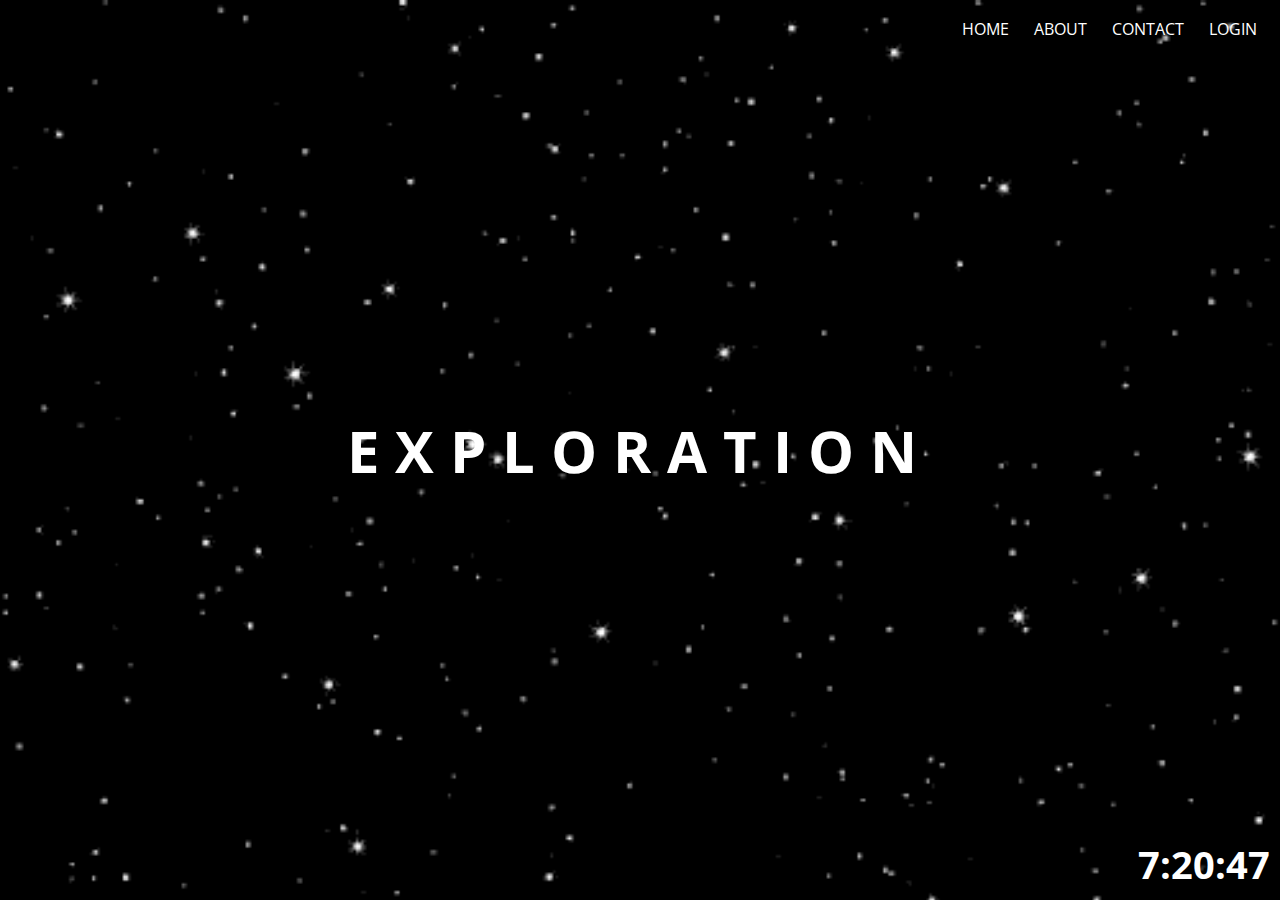
<file: index.html>
<!DOCTYPE html>
<!DOCTYPE html>

<!-- Welcome page-->
<!-- Links @ top right: home about contact login-->
<!-- Display current time? (lower righthand corner)-->

<html>
    <head>
        <meta charset = "utf-8">
        <title>Welcome</title>
        <link href="https://fonts.googleapis.com/css?family=Open+Sans:300,400,700" rel="stylesheet"> 
        <link rel="stylesheet" type="text/css" href="styles.css">
        <script src="display_time.js"></script>
    </head>
    
    <body onload="startTime()">
        <ul>
            <li><a href="login.html">Login</a></li>
            <li><a href="contact.html">Contact</a></li>
            <li class="dropdown"><a href="index.html">About</a>
            <ul class="dropdown-content">
                <li><a href="index.html">Exploration</a></li>
                <li><a href="team.html">Team</a></li>
            </ul>
            </li>
            <li><a href="index.html">Home</a></li>
        </ul>
    
    <center>
        <h1 class="main-header">Exploration</h1>
    </center>
    
    <div id="txt" class="position-time format-time"></div>
    </body>
</html>
</file>
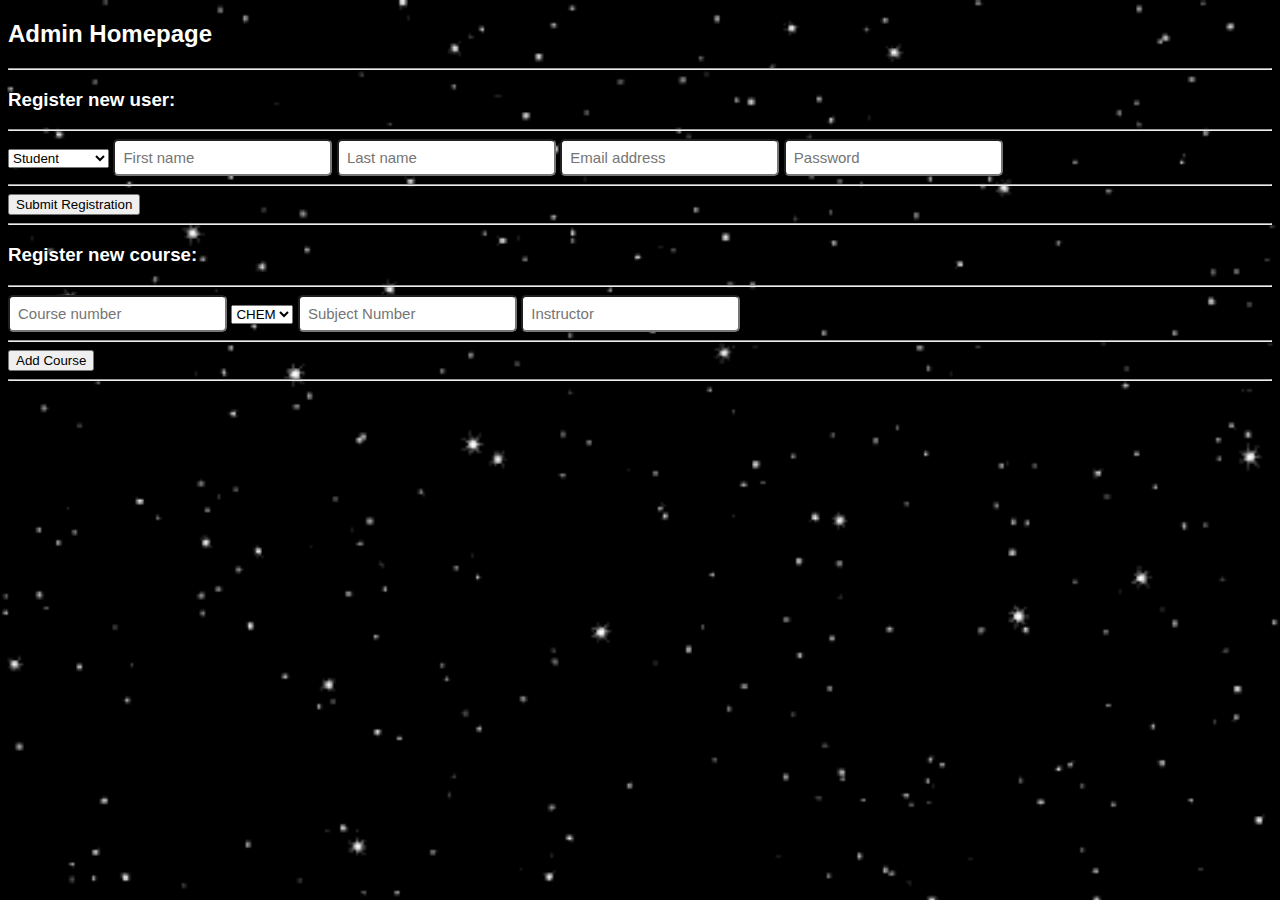
<file: adminview.html>
<!DOCTYPE html>

<!-- Admin view -->

<html>
    <head>
        <link rel="stylesheet" type="text/css" href="styles.css">
    </head>
    <body id="login">
        <div class="container">
            <h2 class="form-signin-heading">Admin Homepage</h2><hr />
            <form class="form-signin" method="post" action="/php/adminfunct.php" style = "display: inline;">
                <!--html/css for adding new user-->
                <h3 class="form-signin-heading">Register new user:</h3><hr />
                
                <select name="acctType">
                    <option value="student">Student</option>
                    <option value="admin">Administrator</option>
                    <option value="staff">Faculty</option>       
                </select>
                <input type="text" class="input-block-level" placeholder="First name" name="txtufname" required  style = "display: inline;"/>
                <input type="text" class="input-block-level" placeholder="Last name" name="txtulname" required  style = "display: inline;"/>
                <input type="text" class="input-block-level" placeholder="Email address" name="txtemail" required  style = "display: inline;"/>
                <input type="password" class="input-block-level" placeholder="Password" name="txtpass" required  style = "display: inline;"/>
                <hr />
                <button class="btn btn-large btn-primary" type="submit" name="btn-register">Submit Registration</button>
                <hr />
            </form>  
        
            <!--html/css for adding new course-->
            <form class="form-signin" method="post" action="/php/adminfunct.php"  style = "display: inline;">  
                <h3 class="form-signin-heading">Register new course:</h3><hr />
                
                <input type="text" class="input-block-level" placeholder="Course number" name="txtcrn" required  style = "display: inline;"/>
                <select name="crssubj">
                    <option value="CHEM">CHEM</option>
                    <option value="CS">CS</option>
                    <option value="MATH">MATH</option>
                <!-- add more subject here *would be cool if the were in alphabetical order*-->
                </select>
                <input type="text" class="input-block-level" placeholder="Subject Number" name="txtsubnum" required  style = "display: inline;"/>
                <!--need to modify so it verifies the instructor is registered-->
                <input type="text" class="input-block-level" placeholder="Instructor" name="txtinstrID" required  style = "display: inline;"/>
                <hr />
                <button type="submit" name="btn-addCourse">Add Course</button>
                <hr />
            </form>
        </div> <!-- /container -->
    </body>
</html>
</file>
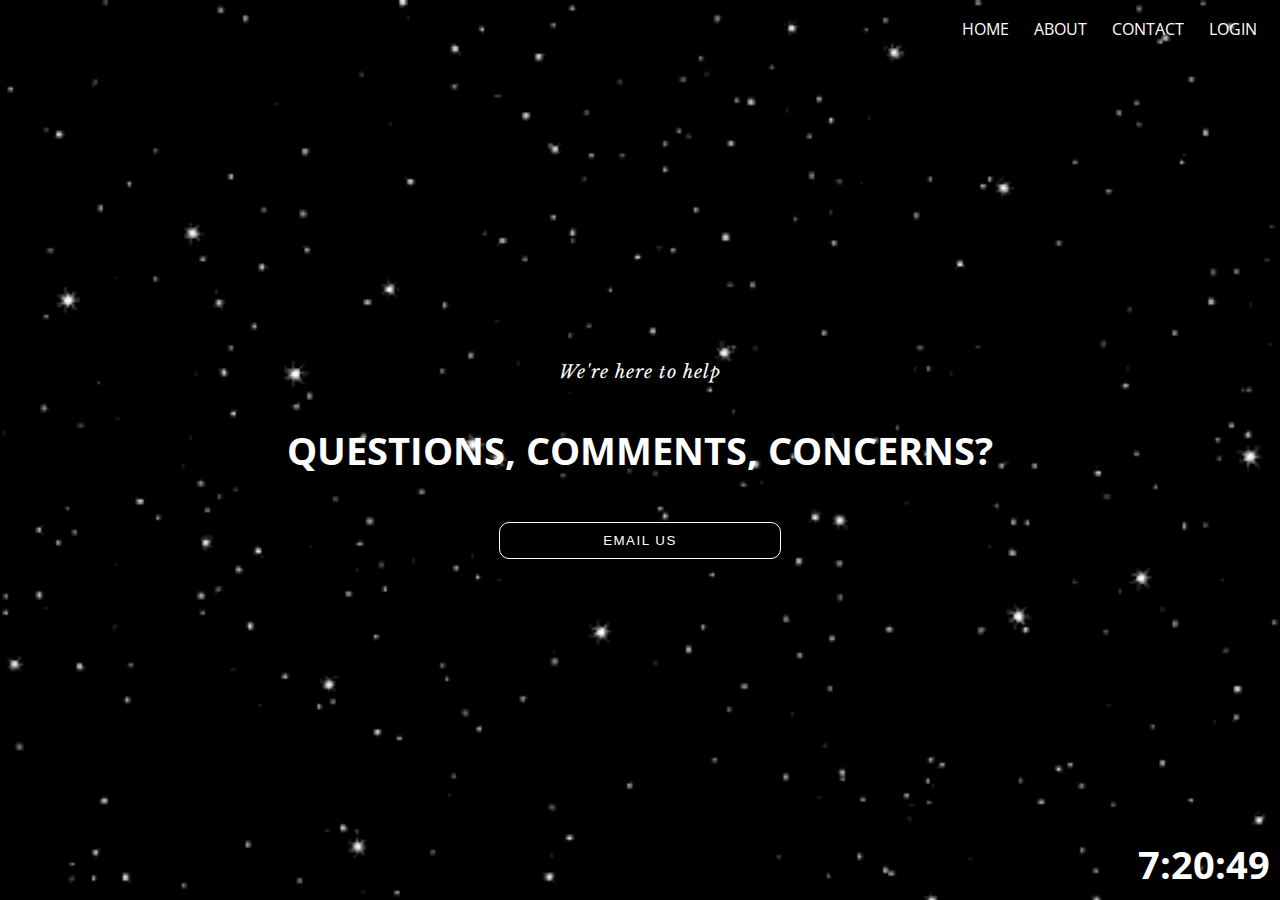
<file: contact.html>
<!DOCTYPE html>

<!-- Contact page-->

<html>
  <head>
    <meta charset = "utf-8">
	<title>Contact</title>
	<link href="https://fonts.googleapis.com/css?family=Open+Sans:300,400,700" rel="stylesheet"> 
	<link href="https://fonts.googleapis.com/css?family=Libre+Baskerville:400,400i,700" rel="stylesheet"> 
	<link rel="stylesheet" type="text/css" href="styles.css">
	<script src="display_time.js"></script>
  </head>
  
  <body onload="startTime()">
    <ul>
	  <li><a href="login.html">Login</a></li>
	  <li><a href="contact.html">Contact</a></li>
	  <li class="dropdown"><a href="index.html">About</a>
		<ul class="dropdown-content">
          <li><a href="index.html">Exploration</a></li>
          <li><a href="team.html">Team</a></li>
		</ul>
	  </li>
	  <li><a href="index.html">Home</a></li>
	</ul>
	
	<center>
	  <p class="italic-type">We're here to help</p>
	  <h3 class="secondary-header">Questions, comments, concerns?</h3>
	  <!-- <form action="mailto:softenglms2017@gmail.com" method="post" enctype="text/plain"> 
	    <input class="btn-outline-light" type="submit" value="Email us">
	  </form> -->
	  <button class="btn-outline-light" onclick="location.href='mailto:softenglms2017@gmail.com';">Email us</button>
	</center>
	
	<div id="txt" class="position-time format-time"></div>
  </body>
</html>
</file>
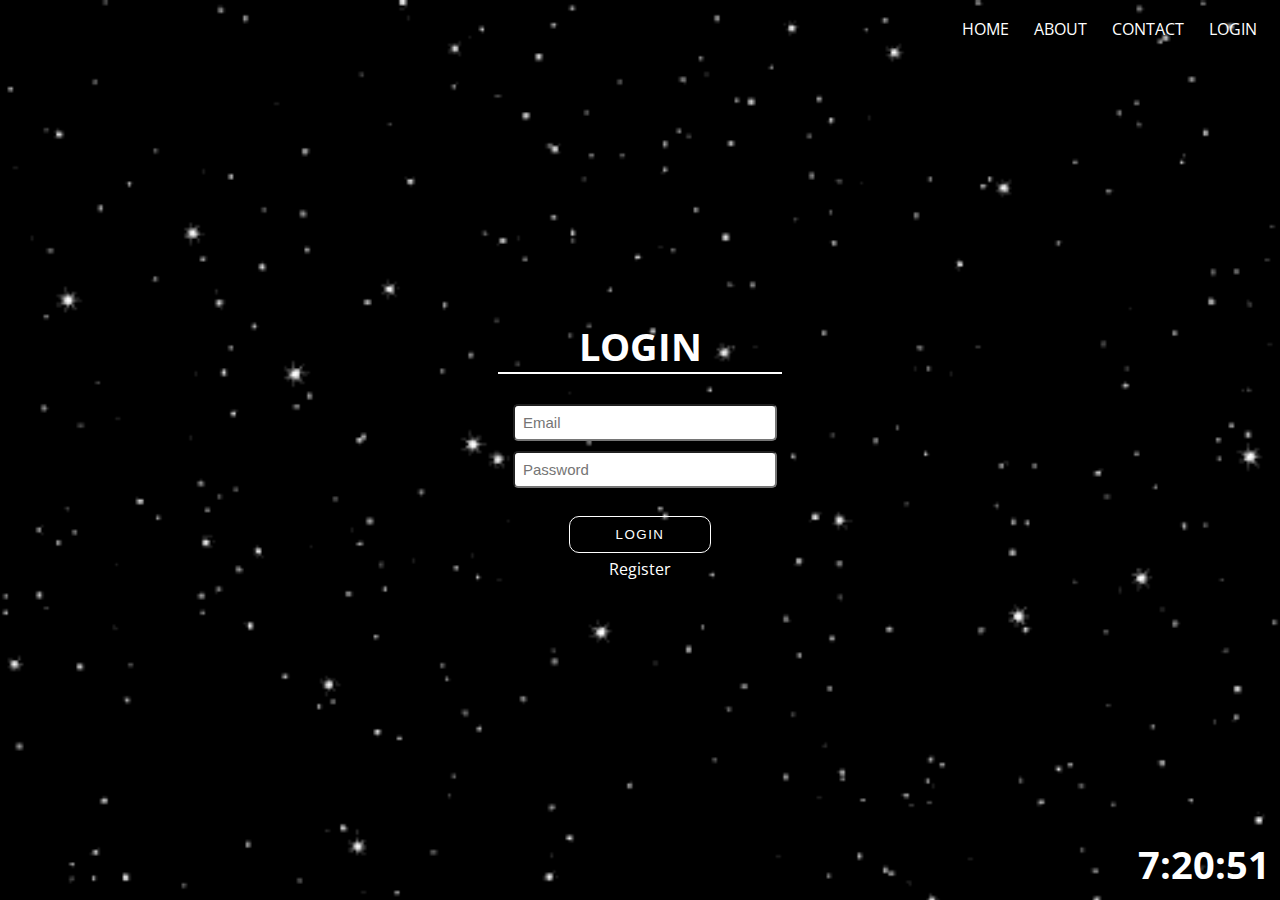
<file: login.html>
<!DOCTYPE html>

<!-- Login page -->
<!-- Add a "register" link next to login button -->

<html>
  <head>
    <meta charset = "utf-8">
	<title>Login</title>
	<link href="https://fonts.googleapis.com/css?family=Open+Sans:300,400,700" rel="stylesheet">
    <link rel="stylesheet" type="text/css" href="styles.css">
	<script src="display_time.js"></script> 
 </head>

  <body onload="startTime()">
    <ul>
	  <li><a href="login.html">Login</a></li>
	  <li><a href="contact.html">Contact</a></li>
	  <li class="dropdown"><a href="index.html">About</a>
		<ul class="dropdown-content">
          <li><a href="index.html">Exploration</a></li>
          <li><a href="team.html">Team</a></li>
		</ul>
	  </li>
	  <li><a href="index.html">Home</a></li>
	</ul>
	
    <center>
	<h3 class="secondary-header header-underline">Login</h3>
	<form method="post" action="/php/login.php">
	  <div class="form-group">
	    <input name="email" type="text" size="25"  placeholder="Email">
	  </div>
	  <div class="form-group">
        <input name="password" type="password" size="25" placeholder="Password">
	  </div>
      <div class="login">
	    <input class="btn-outline-light larger-btn" type="submit" value="Login" name="btn-login">
	    <a href="newuser.html">Register</a>
	  </div>
	</form>
	</center>
	
	<div id="txt" class="position-time format-time"></div>
  </body>
</html>
</file>
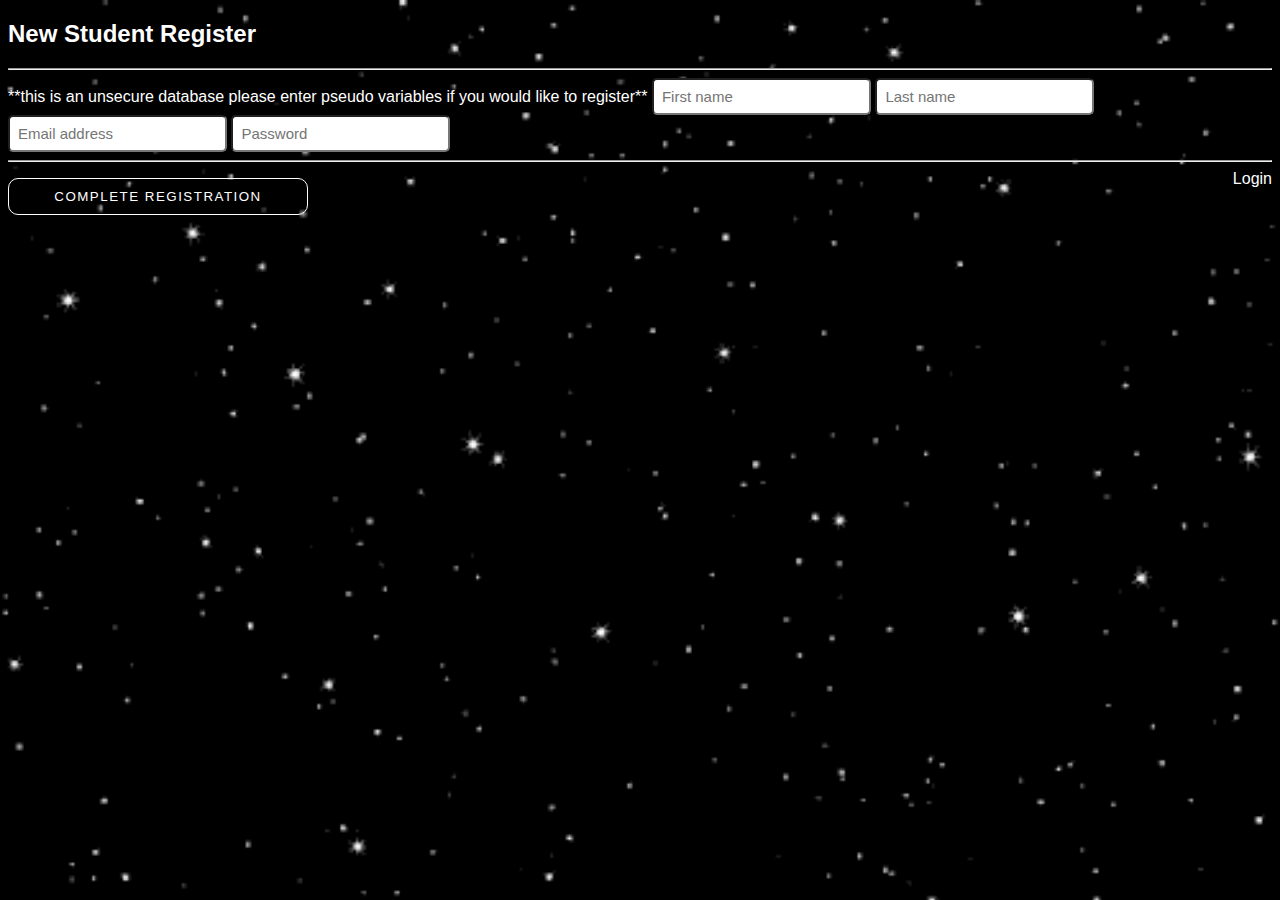
<file: newuser.html>
<!DOCTYPE html>
<html>
    <head>
        <title>New Student Register</title>
        <link rel="stylesheet" type="text/css" href="styles.css">
    </head>
    
    <body id="login">
        <div class="container" style ="display: inline;">
            <form class="form-signin" method="post" action="/php/register.php" style ="display: inline;">
            <h2 class="form-signin-heading">New Student Register</h2><hr />
            <fontm style = "color: white">**this is an unsecure database please enter pseudo variables if you would like to register**</font>
            <input type="text" class="input-block-level" placeholder="First name" name="txtufname" required />
            <input type="text" class="input-block-level" placeholder="Last name" name="txtulname" required />
            <input type="text" class="input-block-level" placeholder="Email address" name="txtemail" required />
            <input type="password" class="input-block-level" placeholder="Password" name="txtpass" required />
            <hr />
            <input class="btn-outline-light larger-btn" type="Submit" value="Complete Registration" name="btn-register" style ="width: 300px;">
            <a href="login.html" style="float:right;" class="btn btn-large">Login</a>
            </form>
        </div> <!-- /container -->
    </body>
</html>
</file>
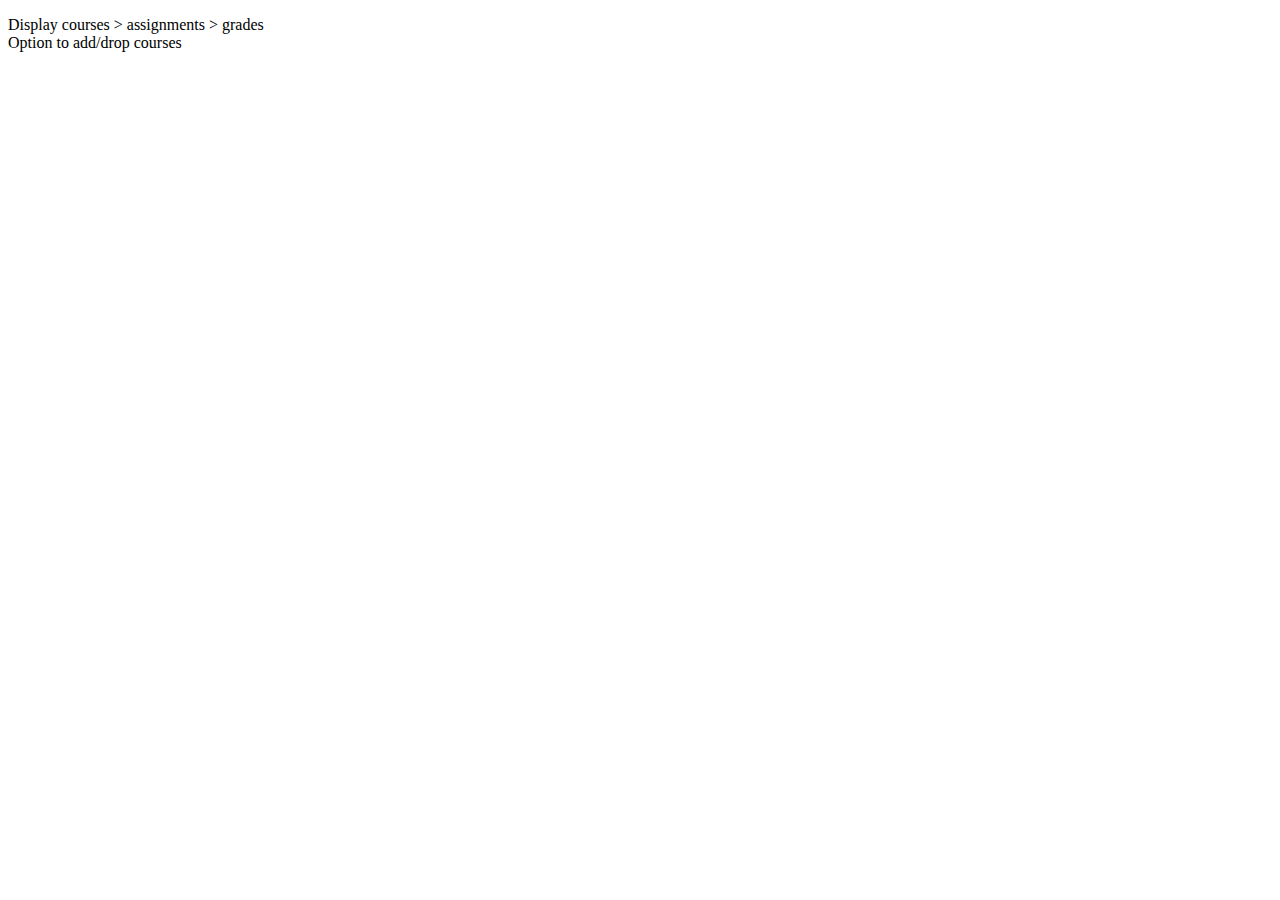
<file: studentview.html>
<!DOCTYPE html>

<!-- Student view -->

<html>
  <head>
    <meta charset = "utf-8">
	<title>Student</title>
  </head>

  <body>
    <p>
	Display courses > assignments > grades <br>
	Option to add/drop courses <br>
	</p>
  </body>
</html>
</file>
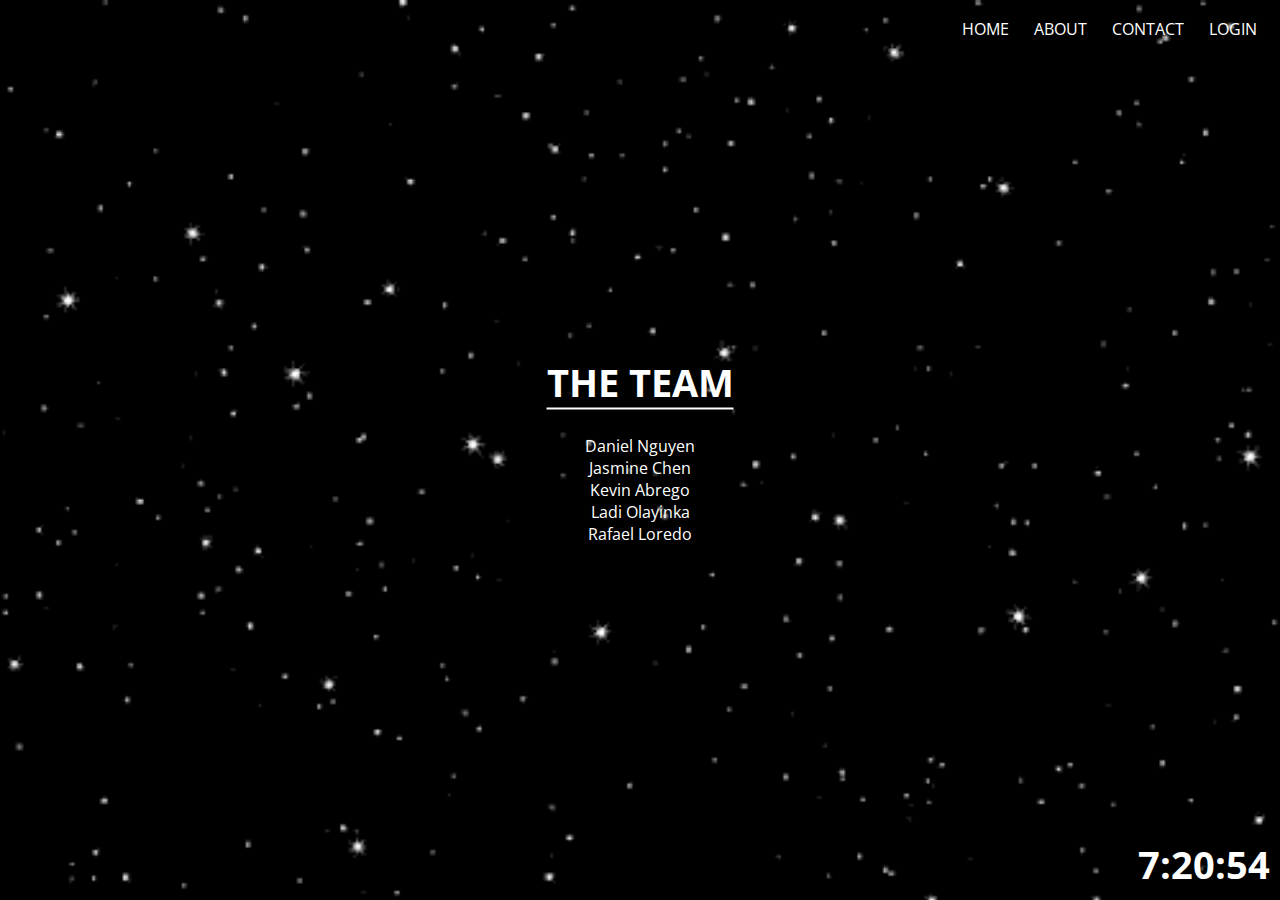
<file: team.html>
<!DOCTYPE html>

<!-- Team page-->

<html>
  <head>
    <meta charset = "utf-8">
	<title>Team</title>
	<link href="https://fonts.googleapis.com/css?family=Open+Sans:300,400,700" rel="stylesheet"> 
    <link rel="stylesheet" type="text/css" href="styles.css">
	<script src="display_time.js"></script>
  </head>
  
  <body onload="startTime()">
    <ul>
	  <li><a href="login.html">Login</a></li>
	  <li><a href="contact.html">Contact</a></li>
	  <li class="dropdown"><a href="index.html">About</a>
		<ul class="dropdown-content">
          <li><a href="index.html">Exploration</a></li>
          <li><a href="team.html">Team</a></li>
		</ul>
	  </li>
	  <li><a href="index.html">Home</a></li>
	</ul>
	
	<center>
	  <h3 class="secondary-header header-underline">The team</h3>
	  <a href="https://github.com/dnguyen1229">Daniel Nguyen</a><br>
      <a href="https://github.com/casminejhen">Jasmine Chen<br>
      <a href="https://github.com/Kunigaz">Kevin Abrego<br>
      <a href="#">Ladi Olayinka<br>
      <a href="#">Rafael Loredo<br>
	</center>
	
	<div id="txt" class="position-time format-time"></div>
  </body>
</html>
</file>
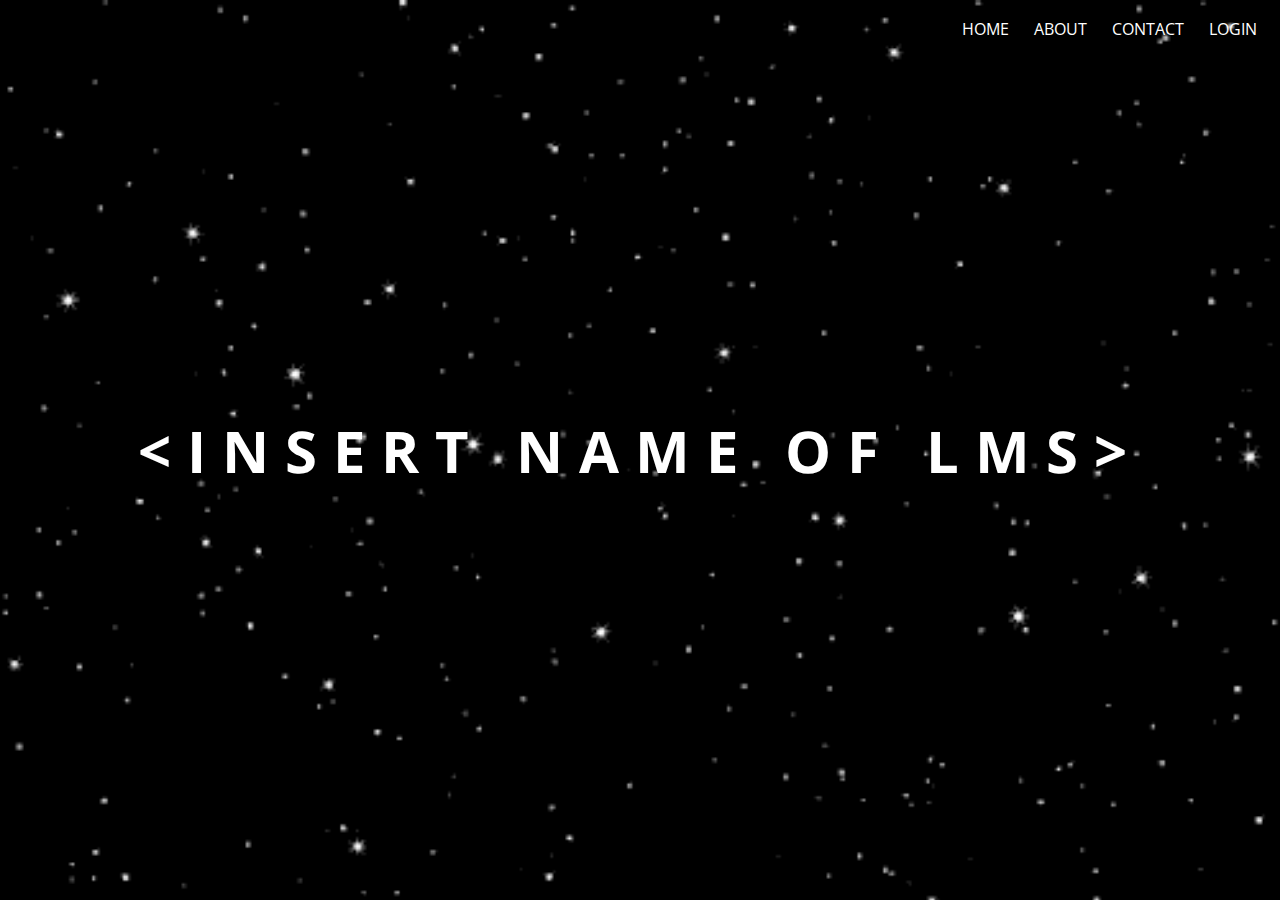
<file: welcome.html>
<!DOCTYPE html>

<!-- Welcome page-->
<!-- Links @ top right: home about contact login-->

<html>
  <head>
    <meta charset = "utf-8">
	<title>Welcome</title>
	<link href="https://fonts.googleapis.com/css?family=Open+Sans:300,400,700" rel="stylesheet"> 
    <link rel="stylesheet" type="text/css" href="styles.css">
  </head>
  
  <body>
    <ul>
	  <li><a href="login.html">Login</a></li>
	  <li><a href="contact.html">Contact</a></li>
	  <li class="dropdown"><a href="welcome.html">About</a>
		<ul class="dropdown-content">
          <li><a href="welcome.html">LMS</a></li>
          <li><a href="team.html">Team</a></li>
		</ul>
	  </li>
	  <li><a href="welcome.html">Home</a></li>
	</ul>
	
	<center>
	<h1 class="main-header">&#60Insert name of LMS&#62;</h1>
	</center>
  </body>
</html>
</file>
<file: styles.css>
/* External style sheet */

/* Used for:
index.html

team.html
contact.html
login.html
 */

a, input[type=submit] {
  transition: color 0.3s;
}

body {
  font-family: 'Open Sans', sans-serif;
  color: white;
  background-image: url("stars.gif");
  background-size: cover;
  background-repeat: no-repeat; 
  background-color: black;
}

a {
  color: white;
  text-decoration: none;
}

.italic-type {
  color: #fff;
  font-family: 'Libre Baskerville', sans-serif;
  font-size: 18px;
  font-style: italic;
  font-weight: 400;
  letter-spacing: 1px;
  line-height: 1.5em;
  text-transform: none;
}

center {
  position: absolute;
  top: 50%;
  left: 50%;
  margin-right: -50%;
  transform: translate(-50%, -50%);
}

form {
  display: flex;
  flex-direction: column;
}

.form-group {
  font-size: 15px;
  display: flex;
  align-items: center;
  justify-content: space-between;
  margin: 5px;
}

.form-group input {
  align-items: center;
  margin-left: 10px;
}

ul {
  list-style-type: none;
  margin: 0;
  padding: 0;
  overflow: hidden;
}

li {
  float: right;
  border-right: 5px solid transparent; /* Add a transparent right border to all list items */
}

li a {
  display: block;
  color: white;
  text-transform: uppercase;
  text-align: center;
  padding: 14px 16px;
}


ul:hover li a {
  color: #aaa;
}

ul li:hover > a {
  color: white;
  text-decoration: none;
}


/* Drop down menu */
li a, .dropbtn {
  display: inline-block;
  color: white;
  text-align: center;
  padding: 10px 10px;
  text-decoration: none;
}

/* Block color when hovering links */
li a:hover, .dropdown:hover .dropbtn {
  background-color: black;
}

li.dropdown {
  display: inline-block;
}

.dropdown-content {
  display: none;
  position: absolute;
  background-color: #black;
  min-width: 160px;
  box-shadow: 0px 8px 16px 0px rgba(0,0,0,0.2);
  z-index: 1;
}

.dropdown-content a {
  color: white;
  padding: 12px 16px;
  text-decoration: none;
  display: block;
  text-align: left;
}

/*
.dropdown-content a:hover {
  background-color: black;
} 
*/

.dropdown:hover .dropdown-content {
  display: flex;
  flex-direction: column;
  margin: 0;
}

/* End of drop down menu */

/*
a:link {
  color: white;
  text-decoration: none;
}

a:visited {
  color: white;
  text-decoration: none;
}

a:hover {
  color: white;
  text-decoration: none;
}

a:active { color: white;
	   text-decoration: none }
*/

h1.main-header {
  font-size: 58px;
  font-weight: bold;
  text-transform: uppercase;
  margin: 5px;
  letter-spacing: 16px;
}

h3.secondary-header {
  font-size: 38px;
  font-weight: bold;
  text-transform: uppercase;
  /*margin: 20px;*/
  width: 100%;
}

/*
ul {
  margin-left: 20px;
}

ul ul {
  font-size: .8em;
} 

.login-btn {
  text-transform: uppercase;
}

*/

input[type=text], input[type=password] {
  padding: 8px;
  border-radius: 5px;
  font-size: 15px;
}

input[type=submit] {
  margin-bottom: 5px;
}


.btn-outline-light {
  text-transform: uppercase;
  letter-spacing: 1.5px;
  width: 40%;
  margin-top: 8px;
  padding: 10px;
  border-radius: 10px;
  background-color: transparent;
  color: white;
  border: 1px solid white;
  transition: all 0.3s;
}

.btn-outline-light:hover {
  background-color: white;
  color: black;
  cursor: pointer;
}

.larger-btn {
  width: 50%;
}

.register {
  width: 200px;
  margin-top: 15px;
}

.login {
  display: flex; 
  flex-direction: column;
  align-items: center;
  justify-content: space-between;
  margin-top: 15px;
}

.header-underline {
  border-bottom: 2px solid white;
  margin: 0px;
  margin-bottom: 25px;
}

.position-time {
  position:absolute;
  bottom:0;
  right:0;
  padding: 10px;
  border-radius: 10px;
}

.format-time {
  font-size: 38px;
  font-weight: bold;
}
</file>
